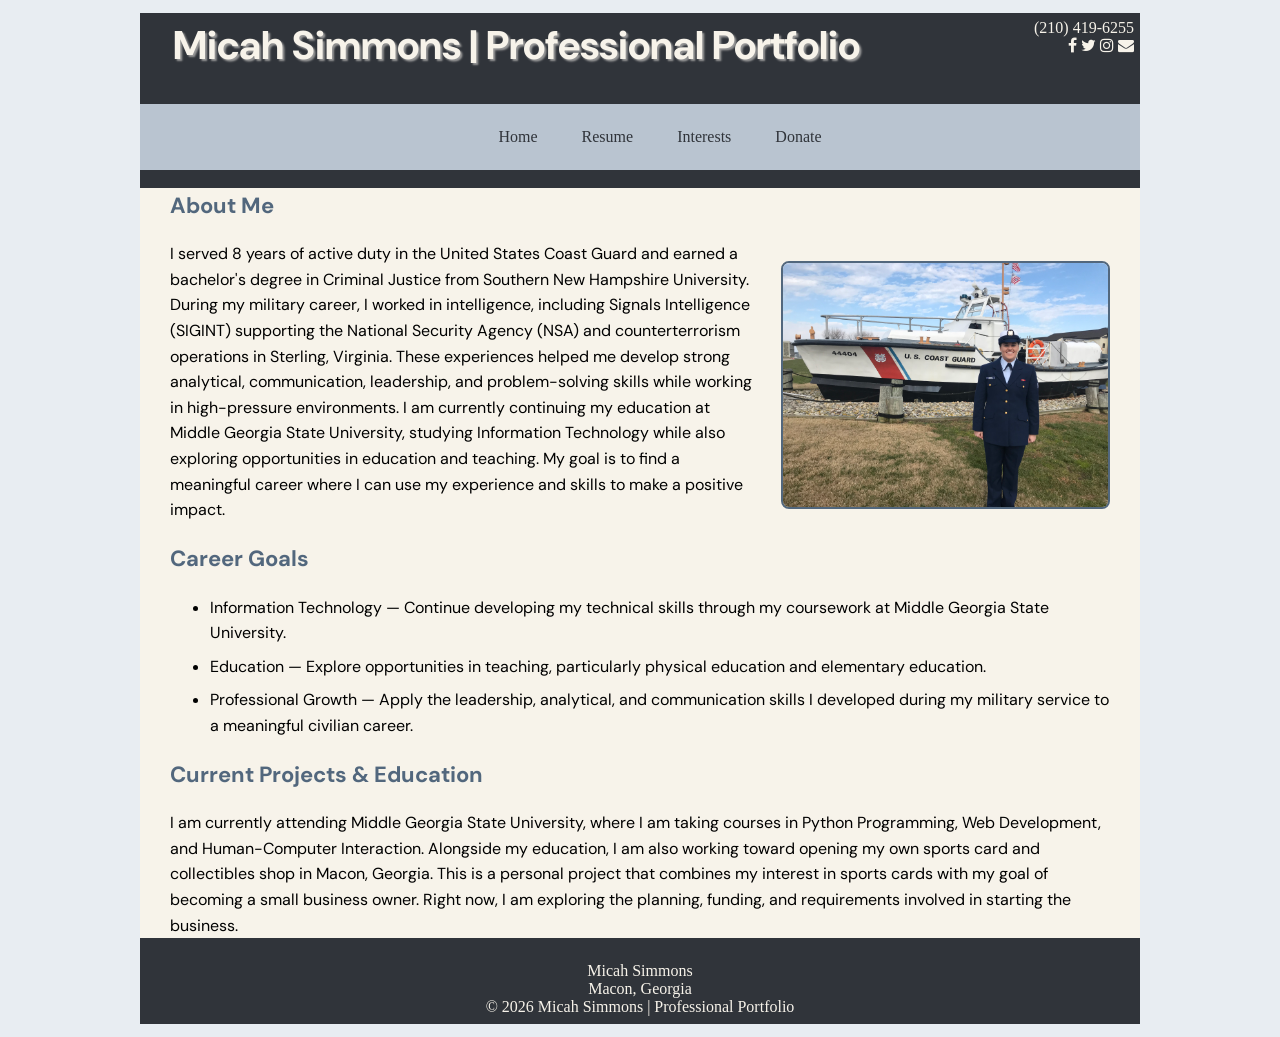
<file: index.htm>
﻿<!doctype html>
<html lang="en">
	<head>
		<title>Micah Simmons - Professional Portfolio</title>
		<meta name="viewport" content="width=device-width, initial-scale=1.0">
		<link rel="preconnect" href="https://fonts.googleapis.com">
<link rel="preconnect" href="https://fonts.gstatic.com" crossorigin>
<link href="https://fonts.googleapis.com/css2?family=DM+Sans:ital,opsz,wght@0,9..40,100..1000;1,9..40,100..1000&amp;display=swap" rel="stylesheet">
		
<link rel="stylesheet" href="https://cdnjs.cloudflare.com/ajax/libs/font-awesome/4.7.0/css/font-awesome.min.css">
<link href="style.css" rel="stylesheet">
	</head>
	<body>
<div class="wrapper">
	<header>
	<div id="head1">
<h1>Micah Simmons | Professional Portfolio</h1>
	</div>
	<div id="head2">
		<a href="tel:2104196255">(210) 419-6255</a>
		<br>
		<a href="#"><i class="fa fa-1g fa-facebook"></i></a>
		<a href="#"><i class="fa fa-1g fa-twitter"></i></a>
		<a href="#"><i class="fa fa-1g fa-instagram"></i></a>
		<a href="mailto:simmonsmicah7@gmail.com"><i class="fa fa-1g fa-envelope"></i></a>		
	</div>
<div class="clear"></div>
 
	</header>
	<nav>
		<ul>
			<li><a href="index.htm">Home</a></li>
			<li><a href="Resume.htm">Resume</a></li>
			<li><a href="Interests.htm">Interests</a></li>
			<li><a href="Donate.htm">Donate</a></li>
		</ul>
	</nav>
	<main>

<h2>About Me</h2>
<img src="img/bootcamp.jpeg" alt="Bootcamp Graduation" class="social" onclick="enlargePhoto()">
<p>I served 8 years of active duty in the United States Coast Guard and earned a bachelor's degree in Criminal Justice from Southern New Hampshire University. During my military career, I worked in intelligence, including Signals Intelligence (SIGINT) supporting the National Security Agency (NSA) and counterterrorism operations in Sterling, Virginia. These experiences helped me develop strong analytical, communication, leadership, and problem-solving skills while working in high-pressure environments. I am currently continuing my education at Middle Georgia State University, studying Information Technology while also exploring opportunities in education and teaching. My goal is to find a meaningful career where I can use my experience and skills to make a positive impact.</p>
<h2>Career Goals</h2>

<ul>

<li>Information Technology — Continue developing my technical skills through my coursework at Middle Georgia State University.</li>
<li>Education — Explore opportunities in teaching, particularly physical education and elementary education.</li>
<li>Professional Growth — Apply the leadership, analytical, and communication skills I developed during my military service to a meaningful civilian career.</li>

</ul>

<h2>Current Projects & Education</h2>

<p>I am currently attending Middle Georgia State University, where I am taking courses in Python Programming, Web Development, and Human-Computer Interaction. Alongside my education, I am also working toward opening my own sports card and collectibles shop in Macon, Georgia. This is a personal project that combines my interest in sports cards with my goal of becoming a small business owner. Right now, I am exploring the planning, funding, and requirements involved in starting the business.</p>

	</main>
	<div class="clear"></div>

<footer>

    Micah Simmons<br>
    Macon, Georgia<br>
    © 2026 Micah Simmons | Professional Portfolio

</footer>

</div><!-- end wrapper -->

<script src="script.js"></script>
	</body>

</html>
</file>
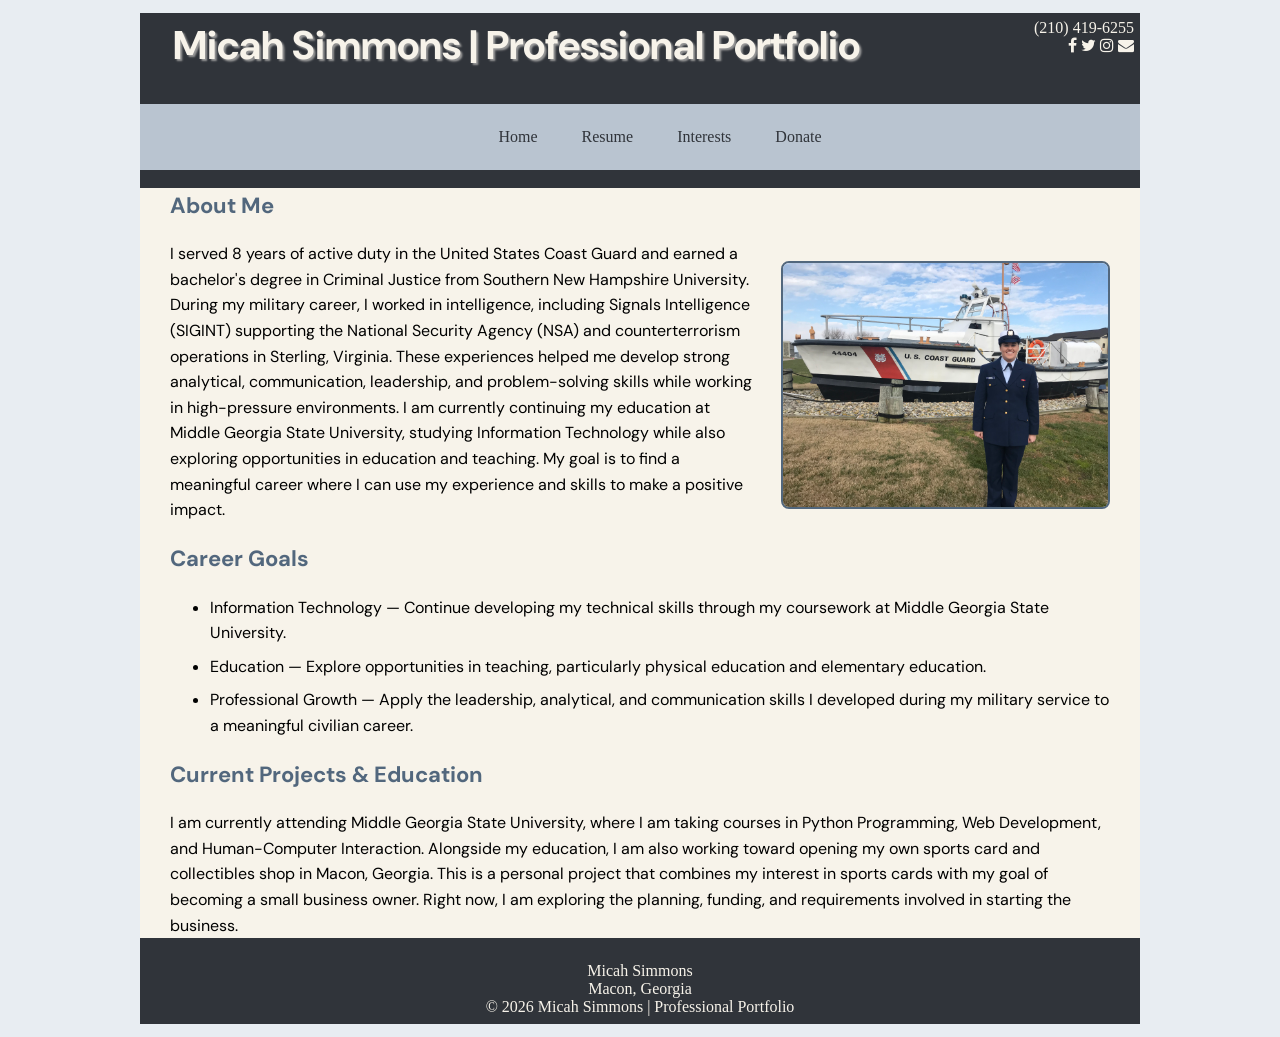
<file: index.html>
﻿<!doctype html>
<html lang="en">
	<head>
		<title>Micah Simmons - Professional Portfolio</title>
		<meta name="viewport" content="width=device-width, initial-scale=1.0">
		<link rel="preconnect" href="https://fonts.googleapis.com">
<link rel="preconnect" href="https://fonts.gstatic.com" crossorigin>
<link href="https://fonts.googleapis.com/css2?family=DM+Sans:ital,opsz,wght@0,9..40,100..1000;1,9..40,100..1000&amp;display=swap" rel="stylesheet">
		
<link rel="stylesheet" href="https://cdnjs.cloudflare.com/ajax/libs/font-awesome/4.7.0/css/font-awesome.min.css">
<link href="style.css" rel="stylesheet">
	</head>
	<body>
<div class="wrapper">
	<header>
	<div id="head1">
<h1>Micah Simmons | Professional Portfolio</h1>
	</div>
	<div id="head2">
		<a href="tel:2104196255">(210) 419-6255</a>
		<br>
		<a href="#"><i class="fa fa-1g fa-facebook"></i></a>
		<a href="#"><i class="fa fa-1g fa-twitter"></i></a>
		<a href="#"><i class="fa fa-1g fa-instagram"></i></a>
		<a href="mailto:simmonsmicah7@gmail.com"><i class="fa fa-1g fa-envelope"></i></a>		
	</div>
<div class="clear"></div>
 
	</header>
	<nav>
		<ul>
			<li><a href="index.html">Home</a></li>
			<li><a href="resume.htm">Resume</a></li>
			<li><a href="interests.htm">Interests</a></li>
			<li><a href="donate.htm">Donate</a></li>
		</ul>
	</nav>
	<main>

<h2>About Me</h2>
<img src="img/bootcamp.jpeg" alt="Bootcamp Graduation" class="social" onclick="enlargePhoto()">
<p>I served 8 years of active duty in the United States Coast Guard and earned a bachelor's degree in Criminal Justice from Southern New Hampshire University. During my military career, I worked in intelligence, including Signals Intelligence (SIGINT) supporting the National Security Agency (NSA) and counterterrorism operations in Sterling, Virginia. These experiences helped me develop strong analytical, communication, leadership, and problem-solving skills while working in high-pressure environments. I am currently continuing my education at Middle Georgia State University, studying Information Technology while also exploring opportunities in education and teaching. My goal is to find a meaningful career where I can use my experience and skills to make a positive impact.</p>
<h2>Career Goals</h2>

<ul>

<li>Information Technology — Continue developing my technical skills through my coursework at Middle Georgia State University.</li>
<li>Education — Explore opportunities in teaching, particularly physical education and elementary education.</li>
<li>Professional Growth — Apply the leadership, analytical, and communication skills I developed during my military service to a meaningful civilian career.</li>

</ul>

<h2>Current Projects & Education</h2>

<p>I am currently attending Middle Georgia State University, where I am taking courses in Python Programming, Web Development, and Human-Computer Interaction. Alongside my education, I am also working toward opening my own sports card and collectibles shop in Macon, Georgia. This is a personal project that combines my interest in sports cards with my goal of becoming a small business owner. Right now, I am exploring the planning, funding, and requirements involved in starting the business.</p>

	</main>
	<div class="clear"></div>

<footer>

    Micah Simmons<br>
    Macon, Georgia<br>
    © 2026 Micah Simmons | Professional Portfolio

</footer>

</div><!-- end wrapper -->

<script src="script.js"></script>
	</body>

</html>
</file>
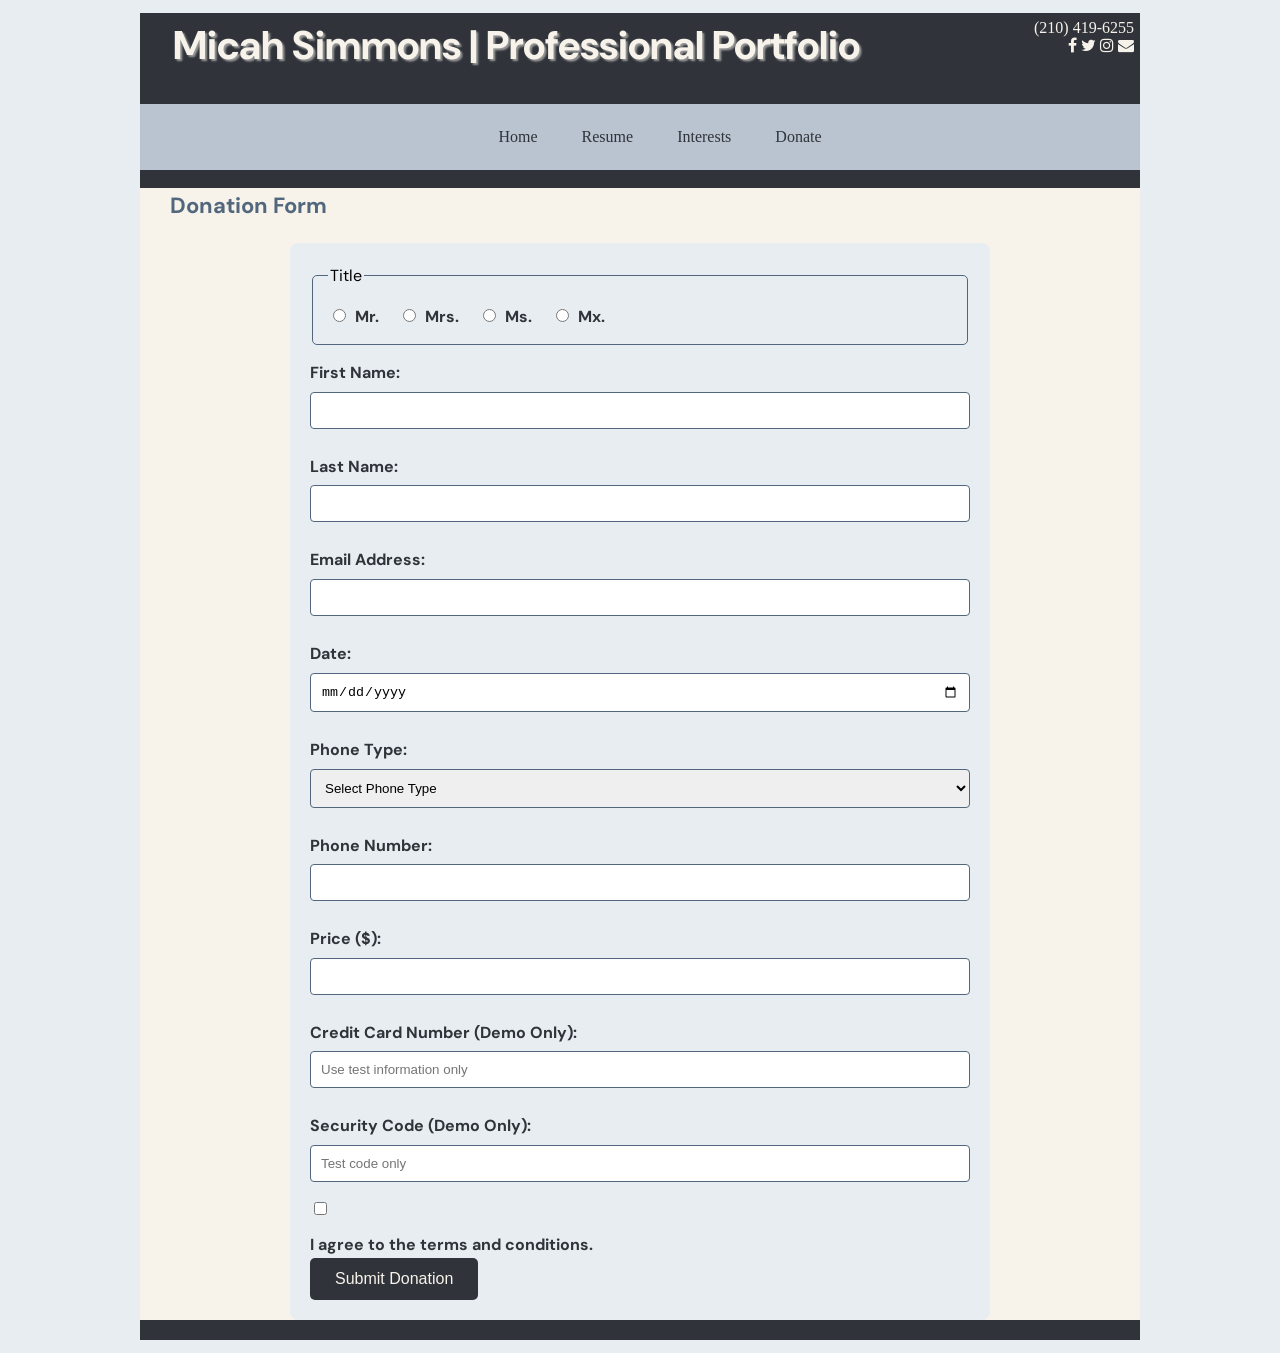
<file: donate.htm>
﻿<!doctype html>
<html lang="en">
	<head>
		<title>Micah Simmons - Donation Form</title>
		<meta name="viewport" content="width=device-width, initial-scale=1.0" >
		<link rel="preconnect" href="https://fonts.googleapis.com">
<link rel="preconnect" href="https://fonts.gstatic.com" crossorigin>
<link href="https://fonts.googleapis.com/css2?family=DM+Sans:ital,opsz,wght@0,9..40,100..1000;1,9..40,100..1000&display=swap" rel="stylesheet">
		
<link rel="stylesheet" href="https://cdnjs.cloudflare.com/ajax/libs/font-awesome/4.7.0/css/font-awesome.min.css">
<link href="style.css" rel="stylesheet">
	</head>
	<body>
<div class="wrapper">
	<header>
	<div id="head1">
<h1>Micah Simmons | Professional Portfolio</h1>
	</div>
	<div id="head2">
		<a href="tel:2104196255">(210) 419-6255</a>
		<br>
		<a href="#"><i class="fa fa-1g fa-facebook"></i></a>
		<a href="#"><i class="fa fa-1g fa-twitter"></i></a>
		<a href="#"><i class="fa fa-1g fa-instagram"></i></a>
		<a href="mailto:simmonsmicah7@gmail.com"><i class="fa fa-1g fa-envelope"></i></a>
			
	</div>
<div class="clear"></div>
 
	</header>
	<nav>
    <ul>
        <li><a href="index.html">Home</a></li>
		<li><a href="resume.htm">Resume</a></li>
		<li><a href="interests.htm">Interests</a></li>
		<li><a href="donate.htm">Donate</a></li>
    </ul>
</nav>
	<main>
		<h2>Donation Form</h2>
	<form>

<fieldset>
    <legend>Title</legend>

    <input type="radio" id="mr" name="title" value="Mr." required>
    <label for="mr">Mr.</label>

    <input type="radio" id="mrs" name="title" value="Mrs.">
    <label for="mrs">Mrs.</label>

    <input type="radio" id="ms" name="title" value="Ms.">
    <label for="ms">Ms.</label>

    <input type="radio" id="mx" name="title" value="Mx.">
    <label for="mx">Mx.</label>
</fieldset>

<label for="firstName">First Name:</label>
<input type="text" id="firstName" name="firstName" required>

<label for="lastName">Last Name:</label>
<input type="text" id="lastName" name="lastName" required>

<label for="email">Email Address:</label>
<input type="email" id="email" name="email" required>

<label for="date">Date:</label>
<input type="date" id="date" name="date" required>

<label for="phoneType">Phone Type:</label>
<select id="phoneType" name="phoneType" required>
    <option value="">Select Phone Type</option>
    <option value="Mobile">Mobile</option>
    <option value="Home">Home</option>
    <option value="Work">Work</option>
</select>

<label for="phoneNumber">Phone Number:</label>
<input type="tel" id="phoneNumber" name="phoneNumber" required>

<label for="price">Price ($):</label>
<input type="number" id="price" name="price" min="1" step="0.01" required>

<label for="cardNumber">Credit Card Number (Demo Only):</label>
<input type="text" id="cardNumber" name="cardNumber"
placeholder="Use test information only" required>

<label for="securityCode">Security Code (Demo Only):</label>
<input type="text" id="securityCode" name="securityCode"
placeholder="Test code only" required>

<input type="checkbox" id="terms" name="terms" required>
<label for="terms">I agree to the terms and conditions.</label>

<input type="submit" value="Submit Donation">



	</form>

	</main>

	<div class="clear"></div>

</div><!-- end wrapper -->


	</body>

</html>
</file>
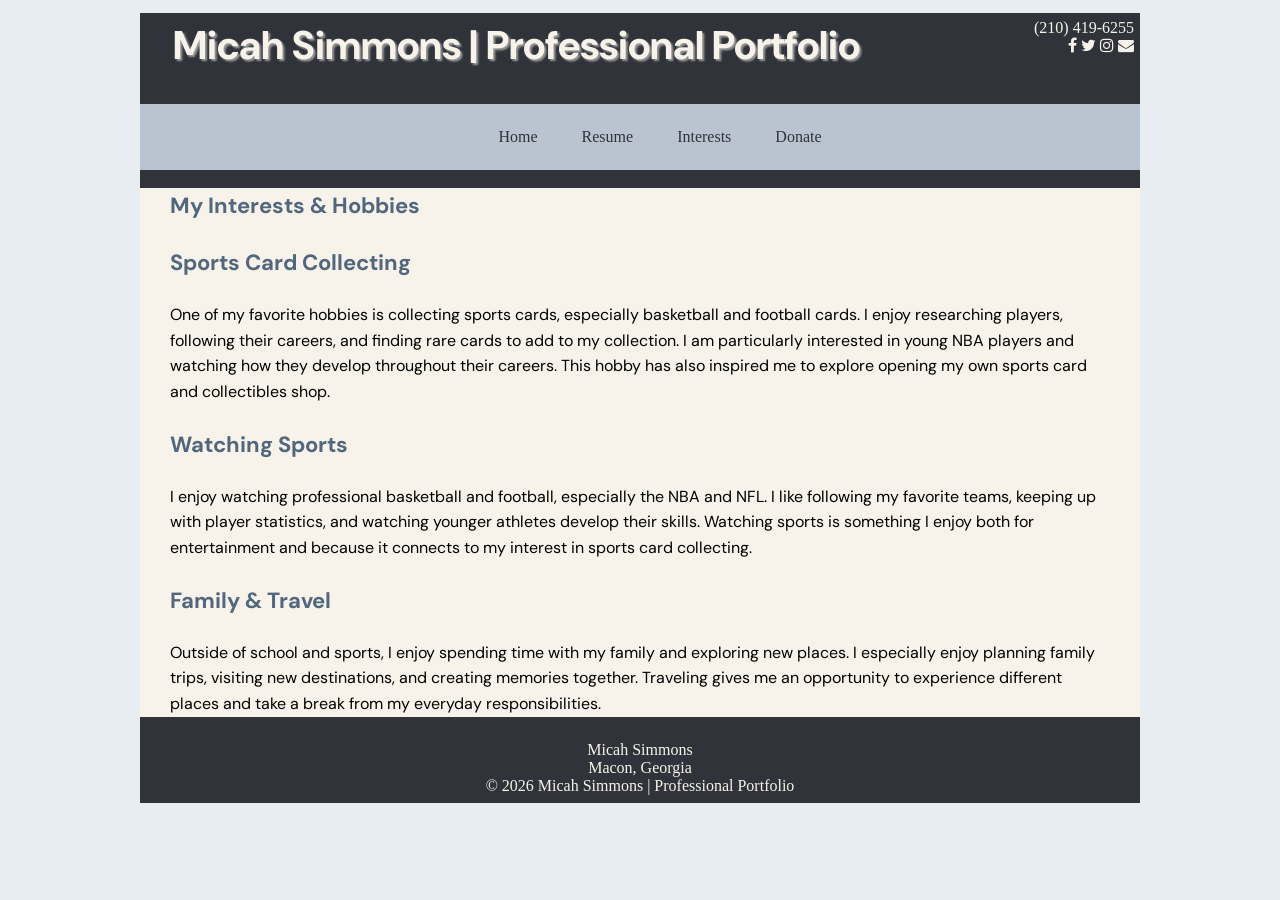
<file: interests.htm>
﻿<!doctype html>
<html lang="en">
	<head>
		<title>Micah Simmons - Interests</title>
		<meta name="viewport" content="width=device-width, initial-scale=1.0" >
		<link rel="preconnect" href="https://fonts.googleapis.com">
<link rel="preconnect" href="https://fonts.gstatic.com" crossorigin>
<link href="https://fonts.googleapis.com/css2?family=DM+Sans:ital,opsz,wght@0,9..40,100..1000;1,9..40,100..1000&display=swap" rel="stylesheet">
		
<link rel="stylesheet" href="https://cdnjs.cloudflare.com/ajax/libs/font-awesome/4.7.0/css/font-awesome.min.css">
<link href="style.css" rel="stylesheet">
	</head>
	<body>
<div class="wrapper">
	<header>
	<div id="head1">
<h1>Micah Simmons | Professional Portfolio</h1>
	</div>
	<div id="head2">
		<a href="tel:2104196255">(210) 419-6255</a>
		<br>
		<a href="#"><i class="fa fa-1g fa-facebook"></i></a>
		<a href="#"><i class="fa fa-1g fa-twitter"></i></a>
		<a href="#"><i class="fa fa-1g fa-instagram"></i></a>
		<a href="mailto:simmonsmicah7@gmail.com"><i class="fa fa-1g fa-envelope"></i></a>
		
	</div>
<div class="clear"></div>
 
	</header>
	<nav>
    <ul>
        <li><a href="index.html">Home</a></li>
		<li><a href="resume.htm">Resume</a></li>
		<li><a href="interests.htm">Interests</a></li>
		<li><a href="donate.htm">Donate</a></li>
    </ul>
</nav>
	<main>
		<h2>My Interests &amp; Hobbies</h2>
	<h3>Sports Card Collecting</h3>

<p>One of my favorite hobbies is collecting sports cards, especially basketball and football cards. I enjoy researching players, following their careers, and finding rare cards to add to my collection. I am particularly interested in young NBA players and watching how they develop throughout their careers. This hobby has also inspired me to explore opening my own sports card and collectibles shop.</p>

<h3>Watching Sports</h3>

<p>I enjoy watching professional basketball and football, especially the NBA and NFL. I like following my favorite teams, keeping up with player statistics, and watching younger athletes develop their skills. Watching sports is something I enjoy both for entertainment and because it connects to my interest in sports card collecting.</p>

<h3>Family &amp; Travel</h3>

<p>Outside of school and sports, I enjoy spending time with my family and exploring new places. I especially enjoy planning family trips, visiting new destinations, and creating memories together. Traveling gives me an opportunity to experience different places and take a break from my everyday responsibilities.</p>

	</main>
	<div class="clear"></div>
	<footer>
    Micah Simmons<br>
    Macon, Georgia<br>
    © 2026 Micah Simmons | Professional Portfolio
</footer>
</div><!-- end wrapper -->


	</body>

</html>
</file>
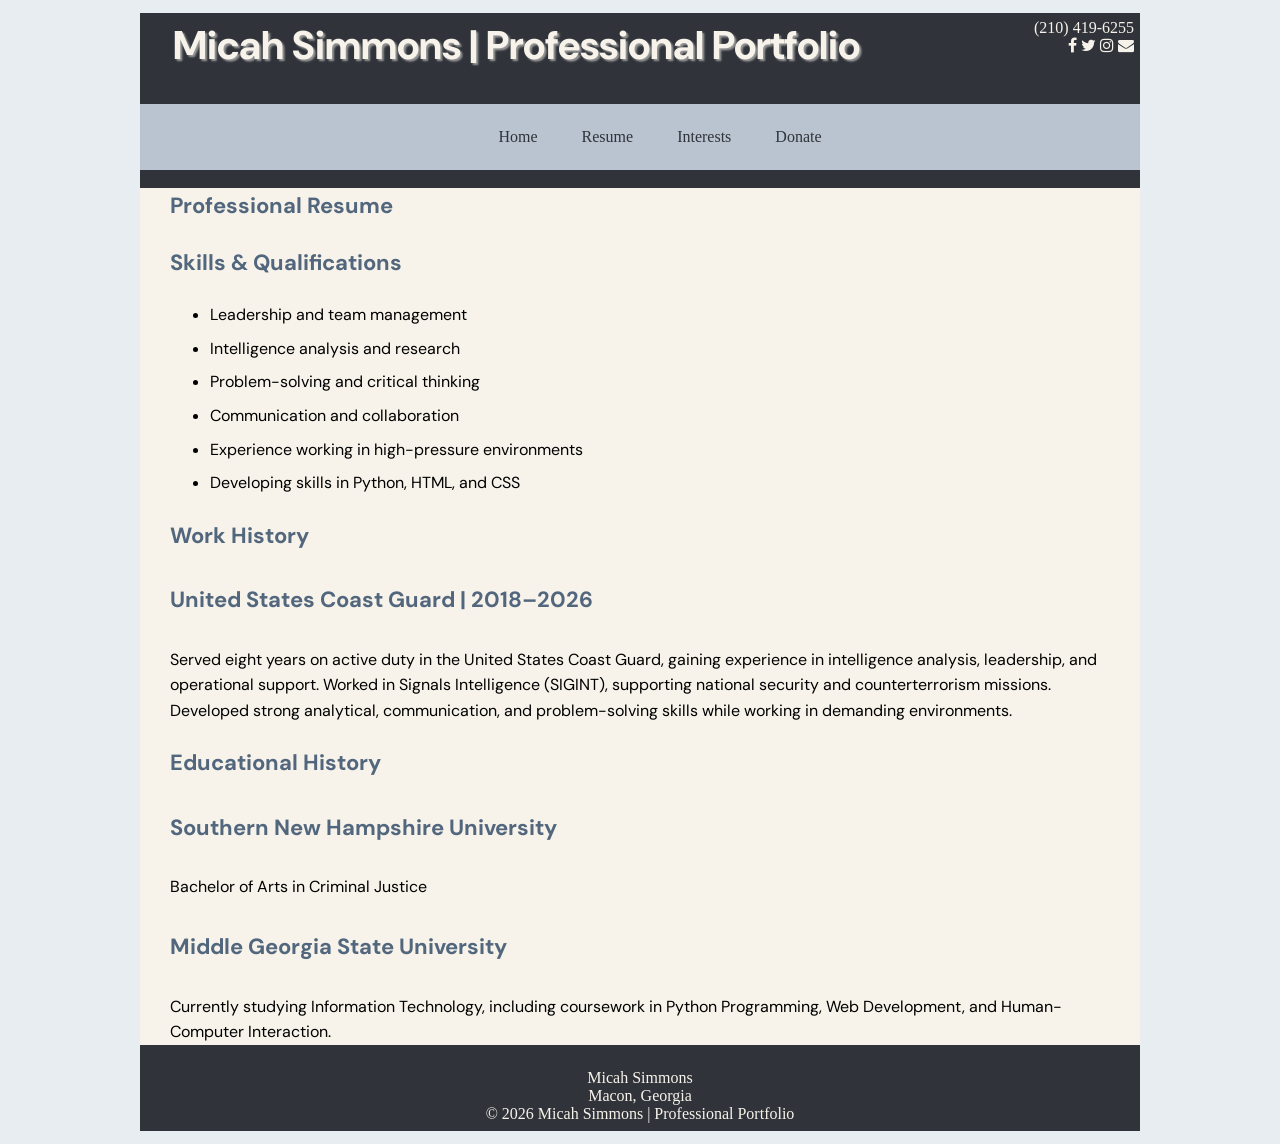
<file: resume.htm>
﻿<!doctype html>
<html lang="en">
	<head>
		<title>Micah Simmons - Resume</title>
		<meta name="viewport" content="width=device-width, initial-scale=1.0" >
		<link rel="preconnect" href="https://fonts.googleapis.com">
<link rel="preconnect" href="https://fonts.gstatic.com" crossorigin>
<link href="https://fonts.googleapis.com/css2?family=DM+Sans:ital,opsz,wght@0,9..40,100..1000;1,9..40,100..1000&display=swap" rel="stylesheet">
		
<link rel="stylesheet" href="https://cdnjs.cloudflare.com/ajax/libs/font-awesome/4.7.0/css/font-awesome.min.css">
<link href="style.css" rel="stylesheet">
	</head>
	<body>
<div class="wrapper">
	<header>
	<div id="head1">
<h1>Micah Simmons | Professional Portfolio</h1>
	</div>
	<div id="head2">
		<a href="tel:2104196255">(210) 419-6255</a>
		<br>
		<a href="#"><i class="fa fa-1g fa-facebook"></i></a>
		<a href="#"><i class="fa fa-1g fa-twitter"></i></a>
		<a href="#"><i class="fa fa-1g fa-instagram"></i></a>
		<a href="mailto:simmonsmicah7@gmail.com"><i class="fa fa-1g fa-envelope"></i></a>
		
	</div>
<div class="clear"></div>
 
	</header>
	<nav>
    <ul>
       <li><a href="index.html">Home</a></li>
		<li><a href="resume.htm">Resume</a></li>
		<li><a href="interests.htm">Interests</a></li>
		<li><a href="donate.htm">Donate</a></li>
    </ul>
</nav>
	<main>
		<h2>Professional Resume</h2>
		<h3>Skills &amp; Qualifications</h3>
	<ul>
    <li>Leadership and team management</li>
    <li>Intelligence analysis and research</li>
    <li>Problem-solving and critical thinking</li>
    <li>Communication and collaboration</li>
    <li>Experience working in high-pressure environments</li>
    <li>Developing skills in Python, HTML, and CSS</li>
</ul>

<h3>Work History</h3>

<h4>United States Coast Guard | 2018–2026</h4>

<p>Served eight years on active duty in the United States Coast Guard, gaining experience in intelligence analysis, leadership, and operational support. Worked in Signals Intelligence (SIGINT), supporting national security and counterterrorism missions. Developed strong analytical, communication, and problem-solving skills while working in demanding environments.</p>

<h3>Educational History</h3>

<h4>Southern New Hampshire University</h4>
<p>Bachelor of Arts in Criminal Justice</p>

<h4>Middle Georgia State University</h4>
<p>Currently studying Information Technology, including coursework in Python Programming, Web Development, and Human-Computer Interaction.</p>

	</main>

	<div class="clear"></div>
	<footer>
    Micah Simmons<br>
    Macon, Georgia<br>
    © 2026 Micah Simmons | Professional Portfolio
</footer>
</div><!-- end wrapper -->


	</body>

</html>
</file>
<file: style.css>
/*
red: #B30011
white: #F7F4F3
Black: 000
Blue: #F7F4F3
Gray: #ADAEBD
*/

* {
	box-sizing:border-box;
}

body {
	background-color:#E8EDF2;
	margin:1%;
	padding:0;
	}

.wrapper {
	background-color:#30343A;
	width:88%;
	margin:0 auto;
	max-width:1000px;
	padding:0;
	display: flow-root;	
}

h1 { 
	margin-top:0;
	color:#F7F3EA;
	font-family: "DM Sans", sans-serif;
	font-size: 40px;
	text-align: center;
	text-shadow: 2px 2px 2px #999999;
}

h2, h3, h4 {
	color:#52677D;
	font-size:22px;
}

.contact {
	color:#243447;
	font-size:19px;
}

.yell {
	font-weight:bold;
	font-style:italic;
	text-decoration:underline;
	color:#243447;
}

.lean {
	font-style:italic;
	color:#243447;
}

.right { float:right; margin-right:0px; }
.clear { clear:both; }

.logos {
	list-style-type:none;
	margin:0; padding:0;
	text-align:center;
}

.logos img:hover { opacity:.9; }

.logos li {
	margin:0; padding:0;
	float:left;
	width:33.33%;
}

img {
	max-width:100%;
}

.logo {	
	width:400px;
	display: block;
	margin: 0 auto; }


.social {
	width: 35%;
	display: block;
	margin: 0 0 20px 20px;
	border-radius: 8px;
	margin-top: 20px;
	border: 2px solid #52677D;
	box-sizing: border-box;
	float: right;
}

a { text-decoration:none;
	color:#000; }
a:hover, a:active { text-decoration:underline; }

header {
	background-color:#30343A;
	padding:6px;
}

header a, header a:visited {
	color:#F7F3EA;
}

header a:hover, header a:active {
	color:#B30011;
}
#head1 {
	width:75%;
	float:left;
}

#head2 {
	width:25%;
	text-align:right;
	float:left;
	color:#F7F4F3;
}

nav {
	background-color:#B9C4D0;
	width: 100%;
	float: none;
	padding:8px;
	text-align:center;
}

nav a {
	color: #30343A;
	text-decoration: none;
}

nav a:hover {
    opacity: .7;
}


nav li {
	display: inline;
	margin: 0 20px;
}

main {
	width: 100%;
	padding:0 3%;
	float:none;
	background-color:#F7F3EA;
	font-family: "DM Sans", sans-serif;
	line-height: 1.6;
}

main li {
	margin-bottom: 8px;
}

footer {
	background-color:#30343A;
	color: #F7F3EA;
	width: 100%;
	padding:8px;
	text-align:center;
}

table {
    width: 100%;
}

th, td {
    padding: 10px;
    border: 1px solid #244236;
}

th {
    background-color: #244236;
    color: #F7F3EA;
}

tbody tr:nth-child(even) {
    background-color: #E8E0D0;
}

caption {
    font-size: 22px;
    font-weight: bold;
    color: #244236;
    padding: 10px;
}

.coupon {
	background-color: #F5F0E4;
	border: 2px dashed #244236;
	padding: 15px;
	border-radius: 8px;
	font-weight: bold;
	text-align: center;
}

.foodmenu {
	columns: 2;
	column-gap: 40px;
}

.foodmenu li {
	break-inside: avoid;
}


@media screen and (max-width:760px) {
	/* main { background-color:#007227; */
	#head1 {
		float:none;
		width:100%;
	}
	#head2 {
		float:none;
		width:100%;
		text-align:left;
	}
	nav {
		float:none;
		width:100%;
	}
	main {
		float:none;
		width:100%;
		
	}
	.right {
		float:none;
	}
	.logos li {
		float:none;
		margin:0 auto;
		width:80%;
	}
	.foodmenu {
		columns: 1;
	}
	.social {
    		float: none;
    		width: 80%;
    		margin: 20px auto;
	}

}

@media print {
	header, nav, footer { display:none; }
	main { width:100%; }
	.shout { color:black; font-weight:bold; }
	}

form {
    background-color: #E8EDF2;
    padding: 20px;
    border-radius: 8px;
    max-width: 700px;
    margin: 20px auto;
}

form input[type="text"],
form input[type="email"],
form input[type="date"],
form input[type="tel"],
form input[type="number"],
form select {
    width: 100%;
    padding: 10px;
    margin: 6px 0 15px;
    border: 1px solid #52677D;
    border-radius: 4px;
    box-sizing: border-box;
}

form label {
    display: block;
    font-weight: bold;
    color: #30343A;
    margin-top: 10px;
}

form input[type="submit"] {
    background-color: #30343A;
    color: #F7F3EA;
    padding: 12px 25px;
    border: none;
    border-radius: 5px;
    cursor: pointer;
    font-size: 16px;
}

form input[type="submit"]:hover {
    background-color: #52677D;
}

form fieldset {
    border: 1px solid #52677D;
    border-radius: 5px;
    padding: 15px;
    margin-bottom: 15px;
}

form fieldset label {
    display: inline;
    margin-right: 15px;
}

form input[type="radio"],
form input[type="checkbox"] {
    width: auto;
    margin-right: 5px;
}
</file>
